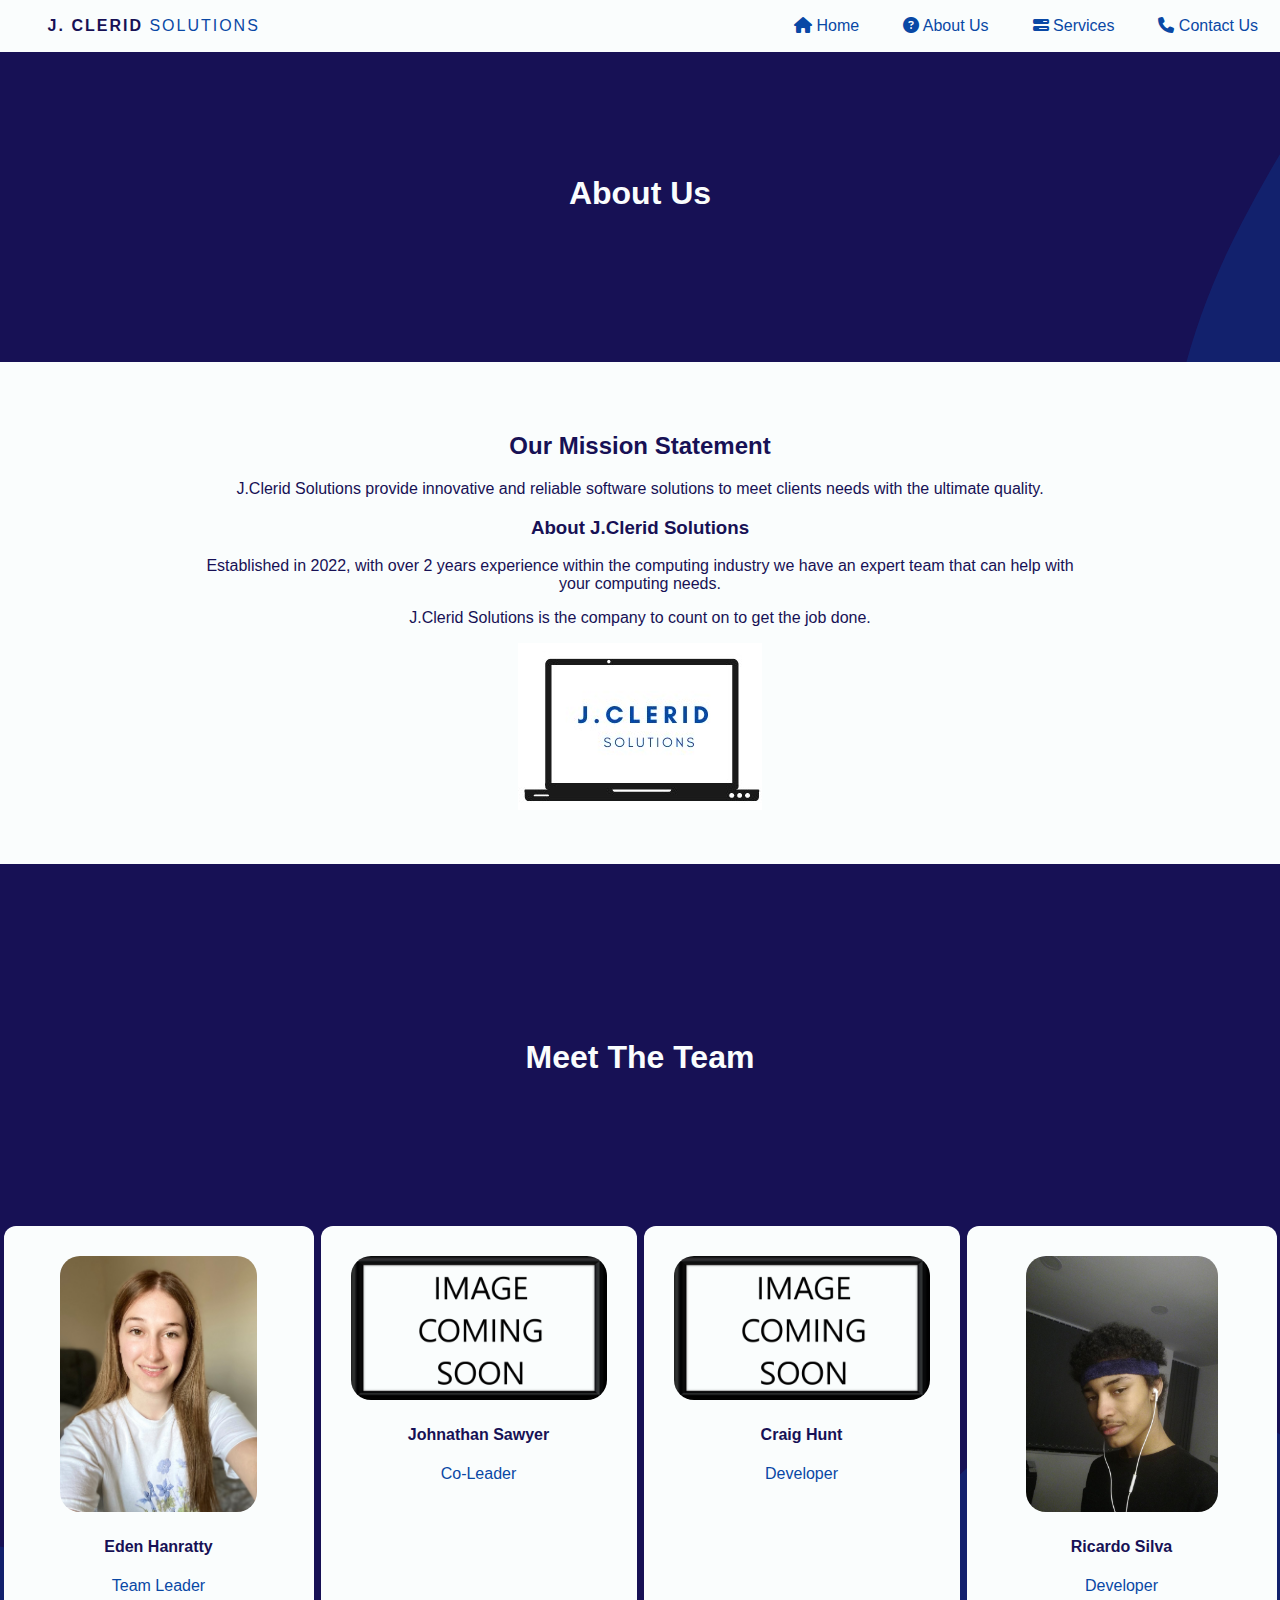
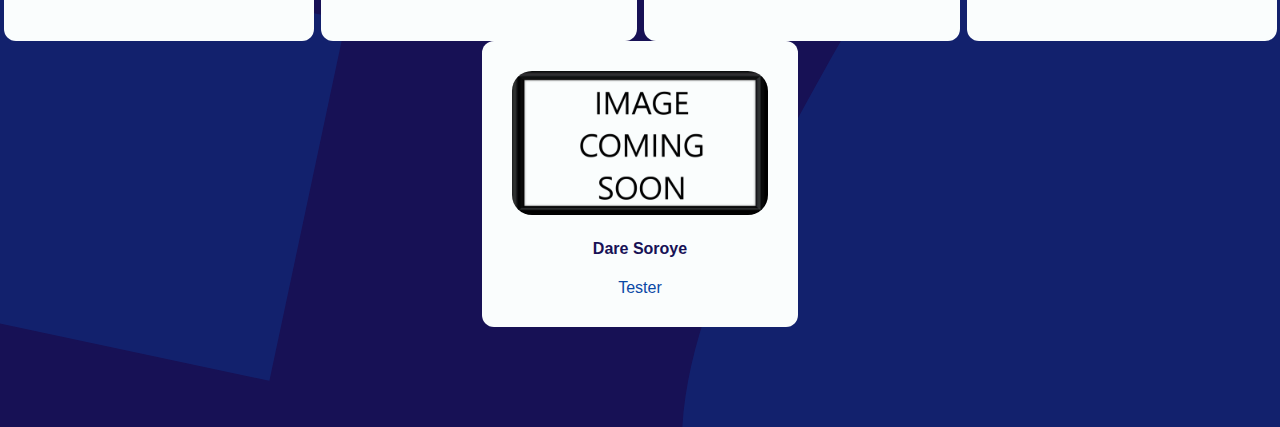
<file: about.html>
<!DOCTYPE html>
<html>
	<head>
		<script src="js/head.js"></script>
		<title>J.CLERID SOLUTIONS - About</title>
	</head>

	<body>
		<script src="js/navbar.js"></script>
		<h1 class="title">About Us</h1>
		<div class="section">
			<h2 class="title-reverse">Our Mission Statement</h2>

			<p>
				J.Clerid Solutions provide innovative and reliable software solutions to
				meet clients needs with the ultimate quality.
				<br />
			</p>

			<h3>About J.Clerid Solutions</h3>

			<p>
				Established in 2022, with over 2 years experience within the computing
				industry we have an expert team that can help with your computing needs.
			</p>
			<p>
				J.Clerid Solutions is the company to count on to get the job done.
			</p>
			<img src="img/J.CLERID.jpg" alt="">
		</div>

		<h1 class="title"> Meet The Team </h1>

		<div class="card-container-aboutus">
			<div class="card-aboutus">
				<div class="card-image-aboutus">
					<img class="avatar" src="img/Eden.jpeg" alt="Eden">
				</div>
				<div class="card-name">
					<h4>Eden Hanratty</h4>
				</div>
				<div class="card-description">
					<p>Team Leader</p>
				</div>
			</div>
			<div class="card-aboutus">
				<div class="card-image-aboutus">
					<img class="avatar" src="img/Border.png" alt="Coming Soon">
				</div>
				<div class="card-name">
					<h4>Johnathan Sawyer</h4>
				</div>
				<div class="card-description">
					Co-Leader
				</div>
			</div>
			<div class="card-aboutus">
				<div class="card-image-aboutus">
					<img class="avatar" src="img/Border.png" alt="Coming Soon">
				</div>
				<div class="card-name">
					<h4>Craig Hunt</h4>
				</div>
				<div class="card-description">
					Developer
				</div>
			</div>
			<div class="card-aboutus">
				<div class="card-image-aboutus">
					<img class="avatar" src="img/Ricardo.png" alt="Ricardo">
				</div>
				<div class="card-name">
					<h4>Ricardo Silva</h4>
				</div>
				<div class="card-description">
					<p>Developer</p>
				</div>
			</div>
			<div class="card-aboutus">
				<div class="card-image-aboutus">
					<img class="avatar" src="img/Border.png" alt="Coming Soon">
				</div>
				<div class="card-name">
					<h4>Dare Soroye</h4>
				</div>
				<div class="card-description">
					Tester
				</div>
			</div>

			
		</div>
	</body>
</html>
</file>
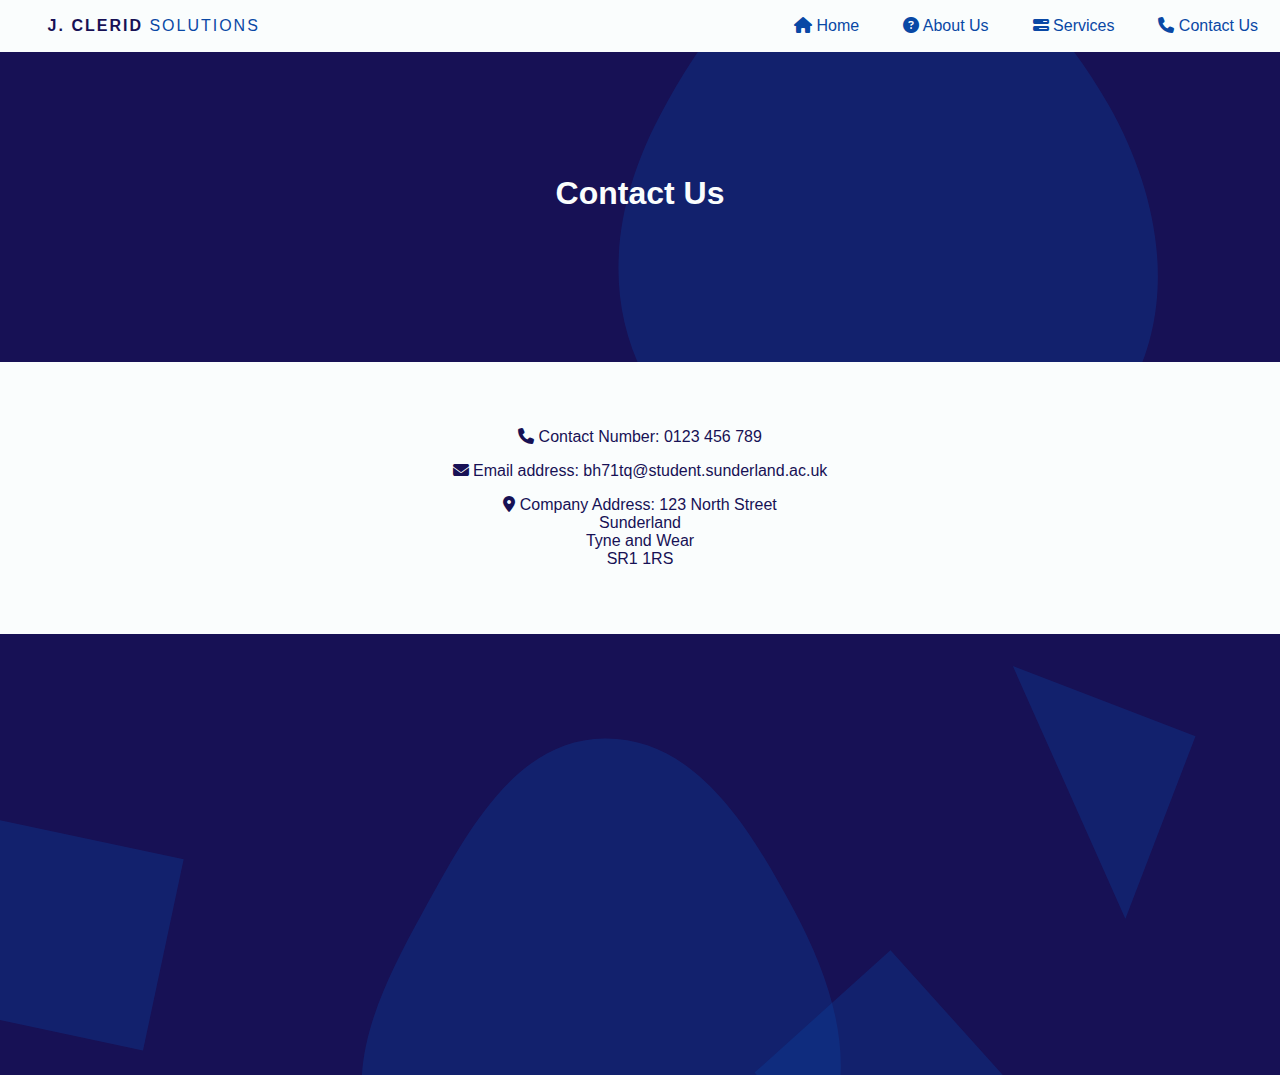
<file: contact.html>
<!DOCTYPE html>
<html>
	<head>
          <script src="js/head.js"></script>
		<title>J.CLERID SOLUTIONS - Contact Us</title>
	</head>

	<body>
		<script src="js/navbar.js"></script>
		<h1 class="title"> Contact Us </h1>
		<div class="section">
			<p><i class="fa-solid fa-phone"></i> Contact Number: 0123 456 789</p>
			<p><i class="fa-solid fa-envelope"></i> Email address: bh71tq@student.sunderland.ac.uk</p>
			<p><i class="fa-solid fa-location-dot"></i>
				Company Address: 123 North Street <br />
				Sunderland <br />
				Tyne and Wear <br />
				SR1 1RS
			</p>
		</div>
	</body>
</html>
</file>
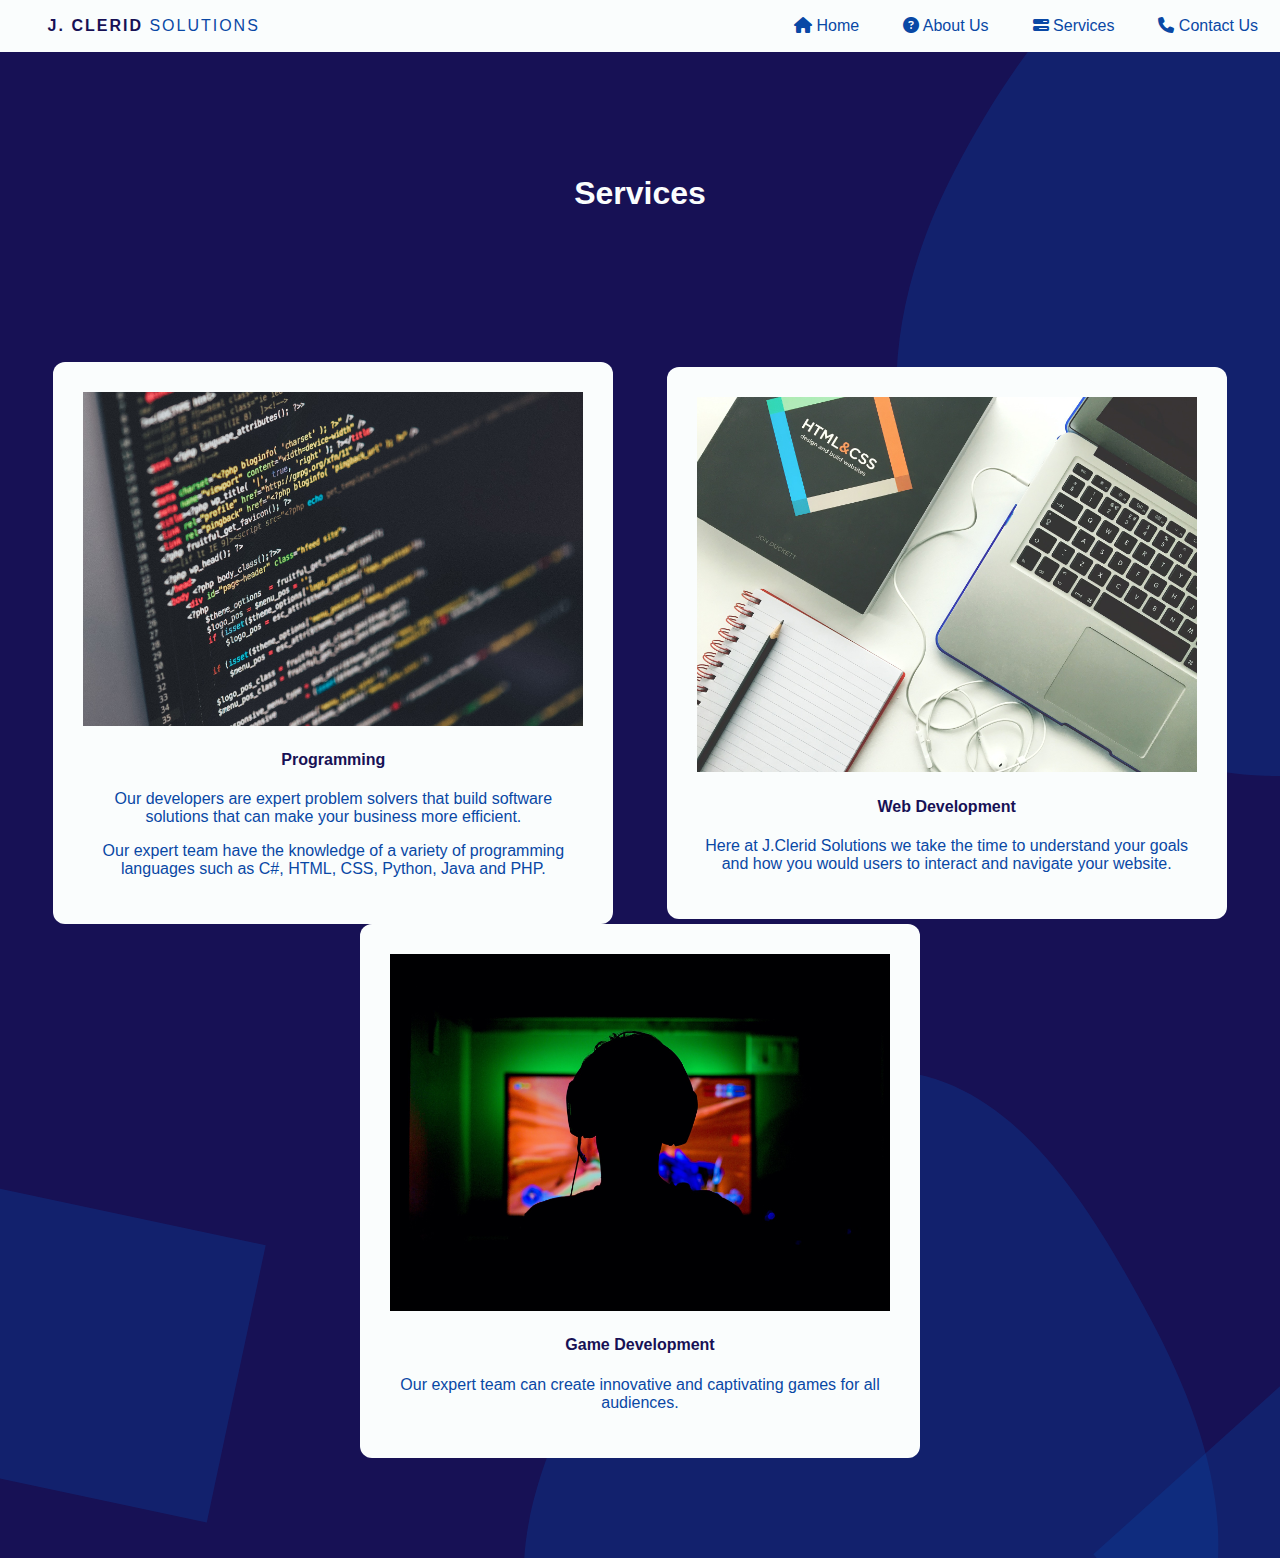
<file: services.html>
<!DOCTYPE html>
<html>
	<head>
		<script src="js/head.js"></script>
		<title>J.CLERID SOLUTIONS - Services</title>
	</head>

	<body>
		<script src="js/navbar.js"></script>
		<h1 class="title">Services</h1>
		<div class="card-container-sevices">
			<div class="card-services">
				<div class="card-image-services">
					<img src="img/Coding.jpg" alt="Programming" />
				</div>
				<div class="card-name">
					<h4>Programming</h4>
				</div>
				<div class="card-description">
					<p>
						Our developers are expert problem solvers that build software
						solutions that can make your business more efficient.
					</p>
					<p>
						Our expert team have the knowledge of a variety of programming
						languages such as C#, HTML, CSS, Python, Java and PHP.
					</p>
				</div>
			</div>
			<div class="card-services">
				<div class="card-image-services">
					<img src="img/Web Dev.jpg" alt="Web Development" />
				</div>
				<div class="card-name">
					<h4>Web Development</h4>
				</div>
				<div class="card-description">
					<p>
						Here at J.Clerid Solutions we take the time to understand your goals
						and how you would users to interact and navigate your website.
					</p>
				</div>
			</div>
			<div class="card-services">
				<div class="card-image-services">
					<img src="img/Gaming.jpg" alt="Game Development" />
				</div>
				<div class="card-name">
					<h4>Game Development</h4>
				</div>
				<div class="card-description">
					<p>
						Our expert team can create innovative and captivating games for all
						audiences.
					</p>
				</div>
			</div>
		</div>
	</body>
</html>
</file>
